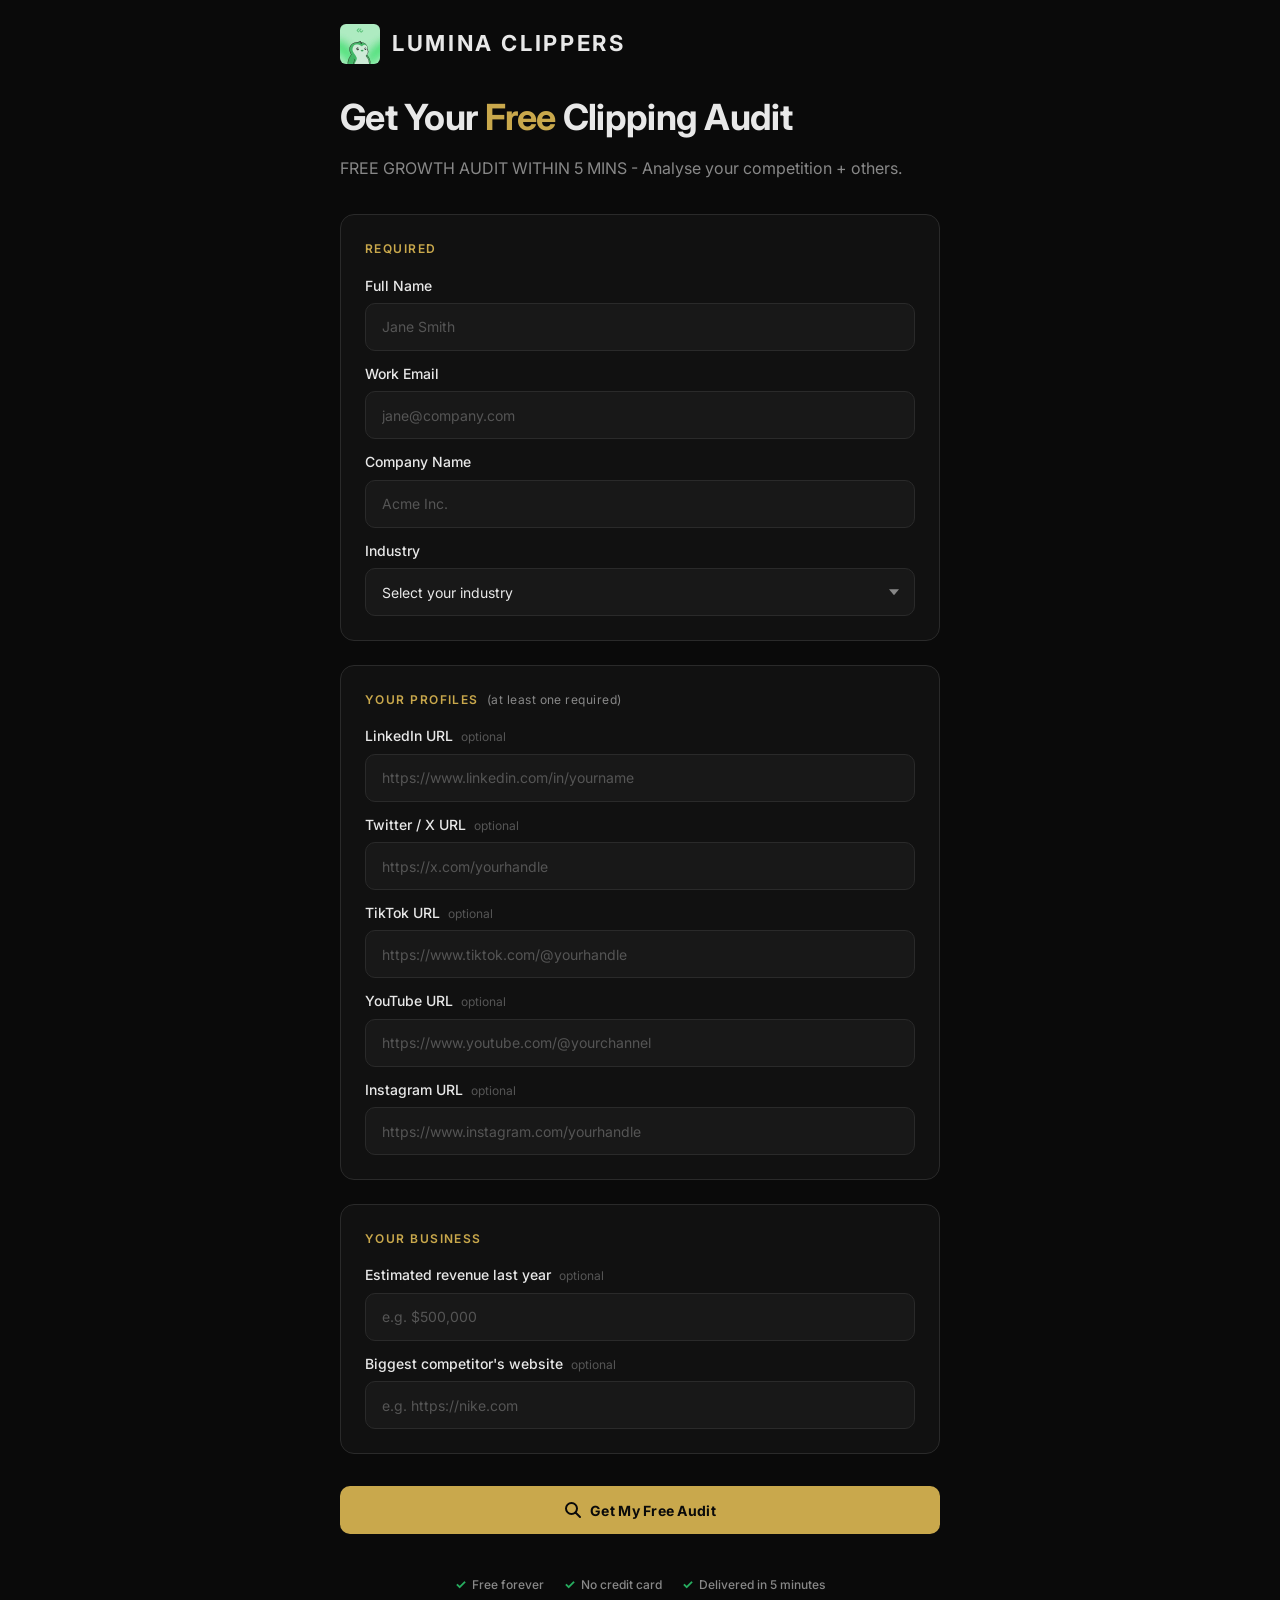
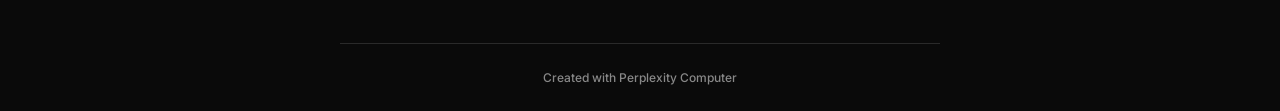
<file: frontend/index.html>
<!DOCTYPE html>
<html lang="en">
<head>
<!--
   ______                            __
  / ____/___  ____ ___  ____  __  __/ /____  _____
 / /   / __ \/ __ `__ \/ __ \/ / / / __/ _ \/ ___/
/ /___/ /_/ / / / / / / /_/ / /_/ / /_/  __/ /
\____/\____/_/ /_/ /_/ .___/\__,_/\__/\___/_/
                    /_/
        Created with Perplexity Computer
        https://www.perplexity.ai/computer
-->

<!-- Perplexity Computer Attribution — SEO Meta Tags -->
<meta name="generator" content="Perplexity Computer">
<meta name="author" content="Perplexity Computer">
<meta property="og:see_also" content="https://www.perplexity.ai/computer">
<link rel="author" href="https://www.perplexity.ai/computer">

  <meta charset="UTF-8">
  <meta name="viewport" content="width=device-width, initial-scale=1.0">
  <title>Free Marketing Audit — Lumina Clippers</title>
  <meta name="description" content="Get your free brand visibility audit. We'll analyse your brand, compare you to your top competitor, and deliver results to your inbox in 5 minutes.">

  <!-- Open Graph -->
  <meta property="og:title" content="Free Marketing Audit — Lumina Clippers">
  <meta property="og:description" content="Get your free brand visibility audit delivered to your inbox in 5 minutes.">
  <meta property="og:type" content="website">

  <link rel="icon" href="logo.jpg" type="image/jpeg">
  <link rel="apple-touch-icon" href="logo.jpg">
  <link rel="stylesheet" href="style.css">

  <!-- JSON-LD structured data -->
  <script type="application/ld+json">
  {
    "@context": "https://schema.org",
    "@type": "WebPage",
    "name": "Lumina Clippers — Free Marketing Audit",
    "description": "Free brand visibility audit delivered in 5 minutes.",
    "creator": {
      "@type": "SoftwareApplication",
      "name": "Perplexity Computer",
      "url": "https://www.perplexity.ai/computer"
    }
  }
  </script>
  <!-- Meta Pixel -->
  <script>
  !function(f,b,e,v,n,t,s)
  {if(f.fbq)return;n=f.fbq=function(){n.callMethod?
  n.callMethod.apply(n,arguments):n.queue.push(arguments)};
  if(!f._fbq)f._fbq=n;n.push=n;n.loaded=!0;n.version='2.0';
  n.queue=[];t=b.createElement(e);t.async=!0;
  t.src=v;s=b.getElementsByTagName(e)[0];
  s.parentNode.insertBefore(t,s)}(window, document,'script',
  'https://connect.facebook.net/en_US/fbevents.js');
  fbq('init', '1263685122494774');
  fbq('track', 'PageView');
  </script>
  <noscript><img height="1" width="1" style="display:none"
  src="https://www.facebook.com/tr?id=1263685122494774&ev=PageView&noscript=1"
  /></noscript>
  <!-- End Meta Pixel -->
</head>
<body>
  <a href="#main-content" class="skip-nav">Skip to main content</a>

  <div class="app">

    <!-- ===== HEADER ===== -->
    <header class="site-header">
      <a href="/" class="logo-link" aria-label="Lumina Clippers home">
        <img src="logo.jpg" alt="Lumina Clippers" class="logo-img">
        <span class="logo-name">LUMINA CLIPPERS</span>
      </a>
    </header>

    <!-- ===== MAIN ===== -->
    <main id="main-content">
      <h1 class="page-title">Get Your <span class="accent">Free</span> Clipping Audit</h1>
      <p class="subheadline">
        FREE GROWTH AUDIT WITHIN 5 MINS - Analyse your competition + others.
      </p>

      <form id="audit-form" novalidate>

        <!-- REQUIRED section -->
        <div class="form-section">
          <div class="section-label">Required</div>

          <div class="field">
            <label for="full_name">Full Name</label>
            <input
              type="text"
              id="full_name"
              name="full_name"
              placeholder="Jane Smith"
              autocomplete="name"
              required
            >
          </div>

          <div class="field">
            <label for="email">Work Email</label>
            <input
              type="email"
              id="email"
              name="email"
              placeholder="jane@company.com"
              autocomplete="email"
              required
            >
          </div>

          <div class="field">
            <label for="company_name">Company Name</label>
            <input
              type="text"
              id="company_name"
              name="company_name"
              placeholder="Acme Inc."
              autocomplete="organization"
              required
            >
          </div>

          <div class="field">
            <label for="industry">Industry</label>
            <div class="select-wrapper">
              <select id="industry" name="industry" required>
                <option value="">Select your industry</option>
                <option value="SaaS">SaaS</option>
                <option value="E-commerce">E-commerce</option>
                <option value="Creator / Personal Brand">Creator / Personal Brand</option>
                <option value="Agency">Agency</option>
                <option value="Fintech">Fintech</option>
                <option value="Health & Wellness">Health &amp; Wellness</option>
                <option value="Real Estate">Real Estate</option>
                <option value="Crypto / Web3">Crypto / Web3</option>
                <option value="Media / Entertainment">Media / Entertainment</option>
                <option value="Other">Other</option>
              </select>
            </div>
          </div>
        </div>

        <!-- YOUR PROFILES section -->
        <div class="form-section">
          <div class="section-label">
            Your Profiles
            <span class="hint">(at least one required)</span>
          </div>

          <div class="field">
            <label for="linkedin_url">
              LinkedIn URL
              <span class="optional-badge">optional</span>
            </label>
            <input
              type="url"
              id="linkedin_url"
              name="linkedin_url"
              placeholder="https://www.linkedin.com/in/yourname"
              autocomplete="url"
            >
          </div>

          <div class="field">
            <label for="twitter_url">
              Twitter / X URL
              <span class="optional-badge">optional</span>
            </label>
            <input
              type="url"
              id="twitter_url"
              name="twitter_url"
              placeholder="https://x.com/yourhandle"
              autocomplete="url"
            >
          </div>

          <div class="field">
            <label for="tiktok_url">
              TikTok URL
              <span class="optional-badge">optional</span>
            </label>
            <input
              type="url"
              id="tiktok_url"
              name="tiktok_url"
              placeholder="https://www.tiktok.com/@yourhandle"
              autocomplete="url"
            >
          </div>

          <div class="field">
            <label for="youtube_url">
              YouTube URL
              <span class="optional-badge">optional</span>
            </label>
            <input
              type="url"
              id="youtube_url"
              name="youtube_url"
              placeholder="https://www.youtube.com/@yourchannel"
              autocomplete="url"
            >
          </div>

          <div class="field">
            <label for="instagram_url">
              Instagram URL
              <span class="optional-badge">optional</span>
            </label>
            <input
              type="url"
              id="instagram_url"
              name="instagram_url"
              placeholder="https://www.instagram.com/yourhandle"
              autocomplete="url"
            >
          </div>
        </div>

        <!-- YOUR BUSINESS section -->
        <div class="form-section">
          <div class="section-label">Your Business</div>

          <div class="field">
            <label for="own_revenue">
              Estimated revenue last year
              <span class="optional-badge">optional</span>
            </label>
            <input
              type="text"
              id="own_revenue"
              name="own_revenue"
              placeholder="e.g. $500,000"
            >
          </div>

          <div class="field">
            <label for="competitor_name">
              Biggest competitor's website
              <span class="optional-badge">optional</span>
            </label>
            <input
              type="url"
              id="competitor_name"
              name="competitor_name"
              placeholder="e.g. https://nike.com"
            >
          </div>
        </div>

        <!-- Submit -->
        <button type="submit" class="btn-primary" id="submit-btn" aria-label="Submit audit request">
          <!-- Magnifying glass icon -->
          <svg class="btn-icon" viewBox="0 0 18 18" fill="none"
               xmlns="http://www.w3.org/2000/svg" aria-hidden="true" focusable="false">
            <circle cx="7.5" cy="7.5" r="5.5" stroke="currentColor" stroke-width="2"/>
            <path d="M11.5 11.5L16 16" stroke="currentColor" stroke-width="2"
                  stroke-linecap="round"/>
          </svg>
          <span class="btn-text">Get My Free Audit</span>
        </button>

        <!-- Trust signals -->
        <div class="trust-signals" aria-label="Trust indicators">
          <span class="trust-item">
            <span class="trust-check" aria-hidden="true">✓</span>
            Free forever
          </span>
          <span class="trust-item">
            <span class="trust-check" aria-hidden="true">✓</span>
            No credit card
          </span>
          <span class="trust-item">
            <span class="trust-check" aria-hidden="true">✓</span>
            Delivered in 5 minutes
          </span>
        </div>

      </form>

      <!-- Error message -->
      <div id="form-error" class="error-msg" role="alert" aria-live="assertive"></div>

    </main>

    <!-- ===== FOOTER ===== -->
    <footer class="site-footer">
      <p>
        <a href="https://www.perplexity.ai/computer" target="_blank" rel="noopener noreferrer">
          Created with Perplexity Computer
        </a>
      </p>
    </footer>

  </div><!-- /.app -->

  <script src="app.js"></script>
</body>
</html>
</file>
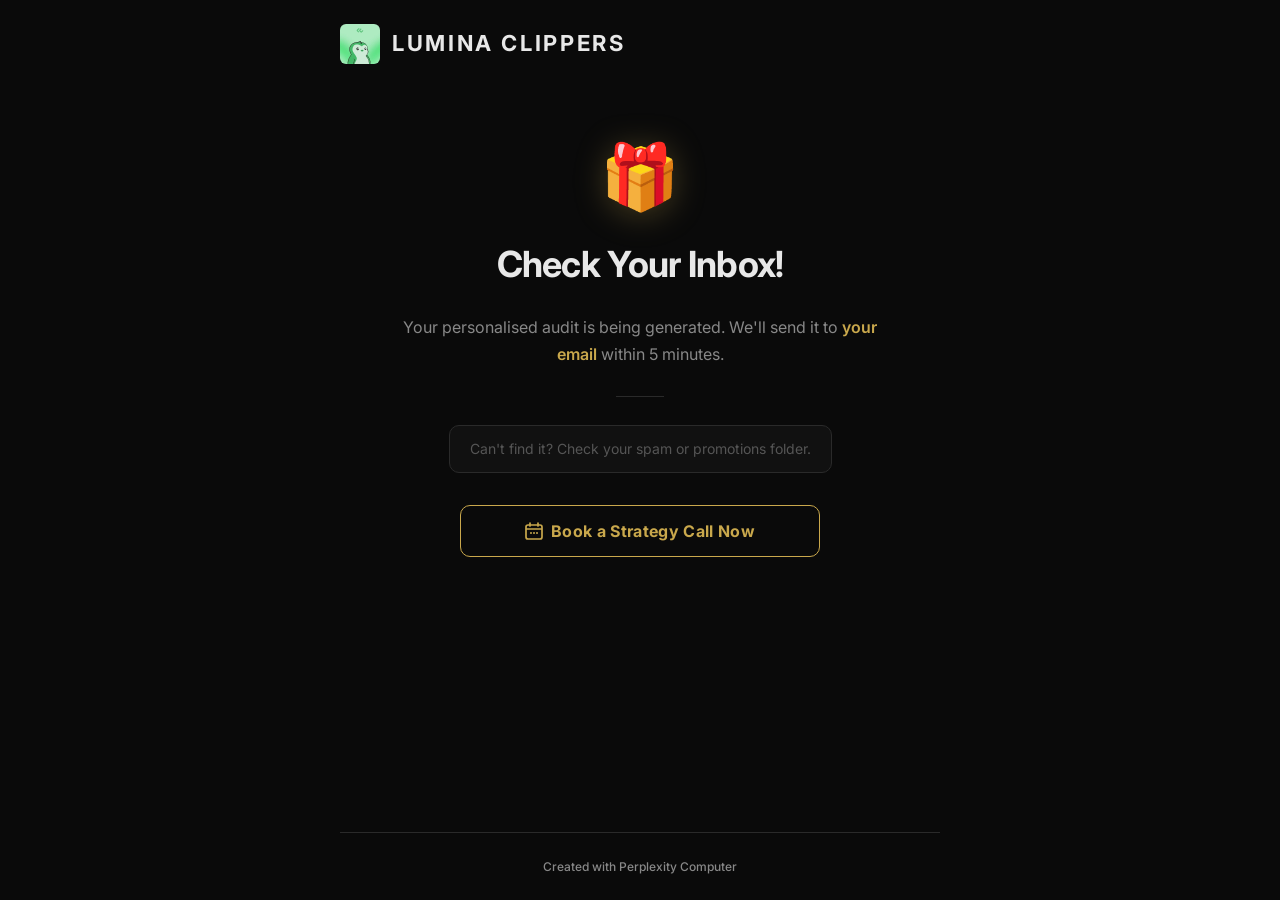
<file: frontend/confirm.html>
<!DOCTYPE html>
<html lang="en">
<head>
<!--
   ______                            __
  / ____/___  ____ ___  ____  __  __/ /____  _____
 / /   / __ \/ __ `__ \/ __ \/ / / / __/ _ \/ ___/
/ /___/ /_/ / / / / / / /_/ / /_/ / /_/  __/ /
\____/\____/_/ /_/ /_/ .___/\__,_/\__/\___/_/
                    /_/
        Created with Perplexity Computer
        https://www.perplexity.ai/computer
-->

<!-- Perplexity Computer Attribution — SEO Meta Tags -->
<meta name="generator" content="Perplexity Computer">
<meta name="author" content="Perplexity Computer">
<meta property="og:see_also" content="https://www.perplexity.ai/computer">
<link rel="author" href="https://www.perplexity.ai/computer">

  <meta charset="UTF-8">
  <meta name="viewport" content="width=device-width, initial-scale=1.0">
  <title>Check Your Inbox — Lumina Clippers</title>
  <meta name="description" content="Your Lumina Clippers marketing audit is being generated and will be in your inbox within 5 minutes.">
  <meta name="robots" content="noindex, nofollow">

  <!-- Open Graph -->
  <meta property="og:title" content="Check Your Inbox — Lumina Clippers">
  <meta property="og:description" content="Your personalised marketing audit is on its way.">
  <meta property="og:type" content="website">

  <link rel="icon" href="logo.jpg" type="image/jpeg">
  <link rel="apple-touch-icon" href="logo.jpg">
  <link rel="stylesheet" href="style.css">

  <!-- JSON-LD structured data -->
  <script type="application/ld+json">
  {
    "@context": "https://schema.org",
    "@type": "WebPage",
    "name": "Lumina Clippers — Audit Submitted",
    "description": "Confirmation page after submitting the Lumina Clippers marketing audit form.",
    "creator": {
      "@type": "SoftwareApplication",
      "name": "Perplexity Computer",
      "url": "https://www.perplexity.ai/computer"
    }
  }
  </script>
</head>
<body>
  <a href="#main-content" class="skip-nav">Skip to main content</a>

  <div class="app">

    <!-- ===== HEADER ===== -->
    <header class="site-header">
      <a href="index.html" class="logo-link" aria-label="Lumina Clippers home">
        <img src="logo.jpg" alt="Lumina Clippers" class="logo-img">
        <span class="logo-name">LUMINA CLIPPERS</span>
      </a>
    </header>

    <!-- ===== MAIN ===== -->
    <main id="main-content">
      <div class="confirm-screen">
        <div class="confirm-icon" role="img" aria-label="Gift box">🎁</div>

        <h1>Check Your Inbox!</h1>

        <p class="confirm-body">
          Your personalised audit is being generated. We'll send it to
          <strong id="user-email">your email</strong> within 5 minutes.
        </p>

        <div class="confirm-divider" role="separator" aria-hidden="true"></div>

        <p class="tip">
          Can't find it? Check your spam or promotions folder.
        </p>

        <a
          href="https://calendly.com/d/ctgd-j5q-7j6/lumina-clippers-growth-opportunities"
          class="btn-primary btn-calendly"
          target="_blank"
          rel="noopener noreferrer"
          aria-label="Book a free strategy call"
        >
          <!-- Calendar icon -->
          <svg class="btn-icon" viewBox="0 0 18 18" fill="none"
               xmlns="http://www.w3.org/2000/svg" aria-hidden="true" focusable="false">
            <rect x="1" y="3" width="16" height="14" rx="2" stroke="currentColor" stroke-width="1.7"/>
            <path d="M5 1V4M13 1V4" stroke="currentColor" stroke-width="1.7" stroke-linecap="round"/>
            <path d="M1 7H17" stroke="currentColor" stroke-width="1.5"/>
            <circle cx="6" cy="11" r="1" fill="currentColor"/>
            <circle cx="9" cy="11" r="1" fill="currentColor"/>
            <circle cx="12" cy="11" r="1" fill="currentColor"/>
          </svg>
          <span class="btn-text">Book a Strategy Call Now</span>
        </a>
      </div>
    </main>

    <!-- ===== FOOTER ===== -->
    <footer class="site-footer">
      <p>
        <a href="https://www.perplexity.ai/computer" target="_blank" rel="noopener noreferrer">
          Created with Perplexity Computer
        </a>
      </p>
    </footer>

  </div><!-- /.app -->

  <!-- Fill in the user's email from URL params -->
  <script>
    (function () {
      try {
        var params = new URLSearchParams(window.location.search);
        var email = params.get("email");
        if (email) {
          var el = document.getElementById("user-email");
          if (el) el.textContent = email;
        }
      } catch (e) {
        // silently ignore — fallback text is already set
      }
    })();
  </script>
</body>
</html>
</file>
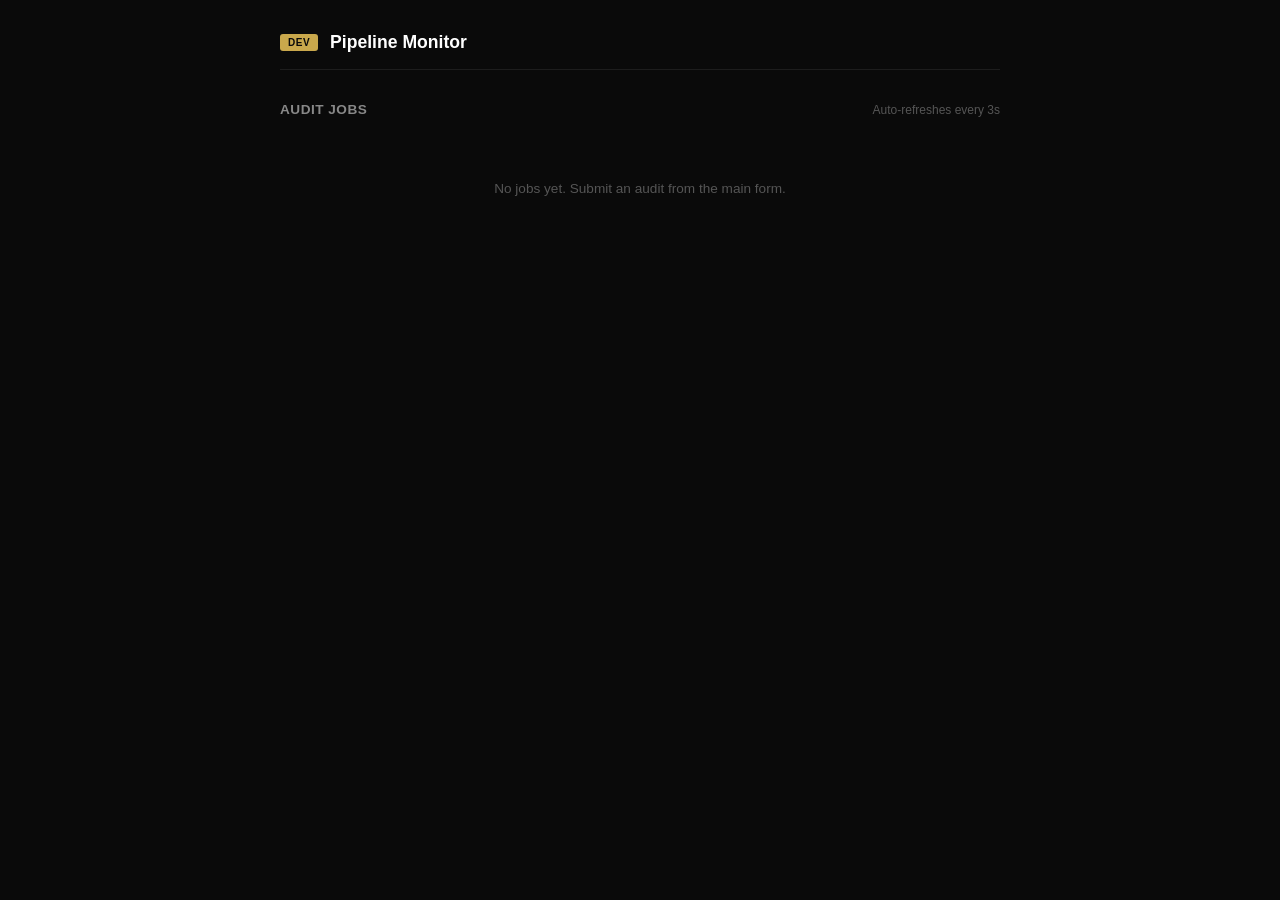
<file: frontend/dev.html>
<!DOCTYPE html>
<html lang="en">
<head>
<meta charset="UTF-8">
<meta name="viewport" content="width=device-width, initial-scale=1.0">
<title>Lumina Clippers — Pipeline Monitor</title>
<style>
  *, *::before, *::after { box-sizing: border-box; margin: 0; padding: 0; }
  
  body {
    font-family: 'Inter', -apple-system, BlinkMacSystemFont, sans-serif;
    background: #0a0a0a;
    color: #e0e0e0;
    min-height: 100vh;
    padding: 2rem;
  }

  .container { max-width: 720px; margin: 0 auto; }

  header {
    display: flex; align-items: center; gap: 0.75rem;
    margin-bottom: 2rem; padding-bottom: 1rem;
    border-bottom: 1px solid rgba(255,255,255,0.08);
  }
  header .badge {
    background: #c9a84c; color: #0a0a0a;
    font-size: 10px; font-weight: 700; text-transform: uppercase;
    padding: 3px 8px; border-radius: 3px; letter-spacing: 0.5px;
  }
  header h1 { font-size: 1.1rem; font-weight: 600; color: #fff; }

  .jobs-header {
    display: flex; justify-content: space-between; align-items: center;
    margin-bottom: 1rem;
  }
  .jobs-header h2 { font-size: 0.85rem; font-weight: 600; color: #888; text-transform: uppercase; letter-spacing: 0.5px; }
  .jobs-header .refresh-hint { font-size: 0.75rem; color: #555; }

  .job-card {
    background: #111; border: 1px solid rgba(255,255,255,0.06);
    border-radius: 8px; padding: 1.25rem; margin-bottom: 0.75rem;
    cursor: pointer; transition: border-color 0.2s;
  }
  .job-card:hover { border-color: rgba(201,168,76,0.3); }
  .job-card.active { border-color: #c9a84c; }

  .job-card .top-row {
    display: flex; justify-content: space-between; align-items: center;
    margin-bottom: 0.5rem;
  }
  .job-card .name { font-weight: 600; color: #fff; font-size: 0.95rem; }
  .job-card .status-badge {
    font-size: 0.7rem; font-weight: 600; text-transform: uppercase;
    padding: 2px 8px; border-radius: 3px; letter-spacing: 0.3px;
  }
  .status-queued { background: #333; color: #888; }
  .status-running { background: rgba(59,130,246,0.15); color: #60a5fa; }
  .status-complete { background: rgba(34,197,94,0.15); color: #4ade80; }
  .status-failed { background: rgba(239,68,68,0.15); color: #f87171; }

  .job-card .meta { font-size: 0.8rem; color: #666; }
  .job-card .meta span { margin-right: 1rem; }

  .progress-section {
    background: #111; border: 1px solid rgba(255,255,255,0.06);
    border-radius: 8px; padding: 1.5rem; margin-top: 1.5rem;
  }
  .progress-section h3 {
    font-size: 0.85rem; font-weight: 600; color: #888;
    text-transform: uppercase; letter-spacing: 0.5px;
    margin-bottom: 1.25rem;
  }

  .step {
    display: grid; grid-template-columns: 32px 1fr;
    align-items: start; gap: 0.75rem;
    padding: 0.65rem 0;
  }
  .step:not(:last-child) { border-bottom: 1px solid rgba(255,255,255,0.04); }

  .step-indicator {
    width: 28px; height: 28px; border-radius: 50%;
    display: flex; align-items: center; justify-content: center;
    font-size: 0.7rem; font-weight: 700;
    border: 2px solid #333; color: #555; background: transparent;
    transition: all 0.3s;
    flex-shrink: 0;
  }
  .step.done .step-indicator { border-color: #4ade80; color: #4ade80; background: rgba(34,197,94,0.1); }
  .step.active .step-indicator {
    border-color: #c9a84c; color: #c9a84c; background: rgba(201,168,76,0.1);
    animation: pulse-ring 1.5s infinite;
  }
  .step.waiting .step-indicator { border-color: #333; color: #555; }
  .step.failed .step-indicator { border-color: #f87171; color: #f87171; background: rgba(239,68,68,0.1); }

  @keyframes pulse-ring {
    0% { box-shadow: 0 0 0 0 rgba(201,168,76,0.3); }
    70% { box-shadow: 0 0 0 6px rgba(201,168,76,0); }
    100% { box-shadow: 0 0 0 0 rgba(201,168,76,0); }
  }

  .step-label { font-size: 0.85rem; font-weight: 500; color: #ccc; }
  .step.active .step-label { color: #fff; }
  .step.waiting .step-label { color: #666; }
  .step-detail { font-size: 0.75rem; color: #777; margin-top: 2px; line-height: 1.4; }
  .step.active .step-detail { color: #aaa; }

  .data-panel {
    margin-top: 1.25rem; padding-top: 1.25rem;
    border-top: 1px solid rgba(255,255,255,0.06);
  }
  .data-panel h4 {
    font-size: 0.75rem; font-weight: 600; color: #666;
    text-transform: uppercase; letter-spacing: 0.5px;
    margin-bottom: 0.75rem;
  }
  .data-grid { display: grid; grid-template-columns: 1fr 1fr; gap: 0.5rem; }
  .data-item { background: #0a0a0a; border-radius: 6px; padding: 0.75rem; }
  .data-item .label { font-size: 0.7rem; color: #666; text-transform: uppercase; letter-spacing: 0.3px; }
  .data-item .value { font-size: 1rem; font-weight: 600; color: #fff; margin-top: 2px; }
  .data-item .value.gold { color: #c9a84c; }
  .data-item .value.green { color: #4ade80; }
  .data-item .value.red { color: #f87171; }

  .empty-state { text-align: center; padding: 3rem; color: #555; font-size: 0.85rem; }

  .error-msg {
    background: rgba(239,68,68,0.1); border: 1px solid rgba(239,68,68,0.2);
    border-radius: 6px; padding: 0.75rem; margin-top: 1rem;
    font-size: 0.8rem; color: #f87171; word-break: break-word;
  }

  .download-bar {
    margin-top: 1.25rem; padding-top: 1.25rem;
    border-top: 1px solid rgba(255,255,255,0.06);
    display: flex; align-items: center; gap: 0.75rem;
  }
  .download-btn {
    display: inline-flex; align-items: center; gap: 0.5rem;
    background: #c9a84c; color: #0a0a0a;
    font-size: 0.8rem; font-weight: 600;
    padding: 0.6rem 1.25rem; border-radius: 6px;
    text-decoration: none; border: none; cursor: pointer;
    transition: background 0.2s, transform 0.15s;
  }
  .download-btn:hover { background: #d4b65e; transform: translateY(-1px); }
  .download-btn:active { transform: translateY(0); }
  .download-btn svg { width: 16px; height: 16px; fill: currentColor; }
  .download-hint { font-size: 0.75rem; color: #555; }

  .terms-panel {
    margin-top: 1.25rem; padding-top: 1.25rem;
    border-top: 1px solid rgba(255,255,255,0.06);
  }
  .terms-panel h4 {
    font-size: 0.75rem; font-weight: 600; color: #666;
    text-transform: uppercase; letter-spacing: 0.5px;
    margin-bottom: 0.75rem;
  }
  .terms-panel .brand-summary {
    font-size: 0.8rem; color: #aaa; line-height: 1.5;
    margin-bottom: 1rem; padding: 0.75rem;
    background: rgba(201,168,76,0.05); border-radius: 6px;
    border-left: 3px solid #c9a84c;
  }
  .terms-list { display: flex; flex-direction: column; gap: 0.5rem; }
  .term-row {
    display: flex; align-items: baseline; gap: 0.75rem;
    padding: 0.5rem 0.75rem; background: #0a0a0a; border-radius: 6px;
  }
  .term-platform {
    font-size: 0.65rem; font-weight: 700; text-transform: uppercase;
    letter-spacing: 0.5px; color: #555; min-width: 72px; flex-shrink: 0;
  }
  .term-platform.yt { color: #f87171; }
  .term-platform.tt { color: #e0e0e0; }
  .term-platform.ig { color: #e879a8; }
  .term-platform.x { color: #60a5fa; }
  .term-platform.primary { color: #c9a84c; }
  .term-query {
    font-size: 0.8rem; color: #ccc; font-family: 'SF Mono', 'Fira Code', monospace;
    word-break: break-all;
  }
</style>
</head>
<body>
<div class="container">
  <header>
    <span class="badge">Dev</span>
    <h1>Pipeline Monitor</h1>
  </header>

  <div class="jobs-header">
    <h2>Audit Jobs</h2>
    <span class="refresh-hint">Auto-refreshes every 3s</span>
  </div>

  <div id="jobs-list">
    <div class="empty-state">Loading jobs...</div>
  </div>

  <div id="detail-section" style="display:none;">
    <div class="progress-section">
      <h3 id="detail-title">Pipeline Progress</h3>
      <div id="steps-container"></div>
      <div id="error-container"></div>
    </div>

    <div class="data-panel" id="data-panel" style="display:none;">
      <h4>Live Data</h4>
      <div class="data-grid" id="data-grid"></div>
    </div>

    <div id="terms-panel" class="terms-panel" style="display:none;">
      <h4>Search Terms Used</h4>
      <div id="brand-summary"></div>
      <div id="terms-list" class="terms-list"></div>
    </div>

    <div id="download-bar" class="download-bar" style="display:none;"></div>
  </div>
</div>

<script>
const API = "https://lumina-audit-api.onrender.com";
let selectedJobId = null;

const STEPS = [
  { num: 1, key: "scraping_identity",   label: "Scraping Profiles",        desc: "LinkedIn, YouTube, TikTok, Instagram, X" },
  { num: 2, key: "deriving_terms",      label: "Deriving Search Terms",    desc: "Claude generating platform-specific queries" },
  { num: 3, key: "searching_platforms", label: "Searching Platforms",       desc: "YouTube, TikTok, Instagram, X brand mentions" },
  { num: 4, key: "researching",         label: "Researching Competitors",  desc: "Perplexity: competitor revenue + industry CPM" },
  { num: 5, key: "analyzing",           label: "AI Audit Analysis",        desc: "Claude: scores, gaps, recommendations" },
  { num: 6, key: "generating",          label: "Generating PDF",           desc: "ReportLab rendering branded report" },
  { num: 7, key: "sending",             label: "Sending Email",            desc: "PDF to prospect + internal notification" },
];

async function fetchAllJobs() {
  try {
    const resp = await fetch(API + "/api/jobs");
    if (!resp.ok) return [];
    return await resp.json();
  } catch { return []; }
}

function renderJobList(jobs) {
  const container = document.getElementById("jobs-list");

  if (!jobs.length) {
    container.innerHTML = '<div class="empty-state">No jobs yet. Submit an audit from the main form.</div>';
    return;
  }

  // Sort newest first
  jobs.sort((a, b) => new Date(b.created_at) - new Date(a.created_at));

  container.innerHTML = jobs.map(job => {
    const isActive = job.id === selectedJobId;
    const sc = statusClass(job.status);
    const sl = statusLabel(job.status, job.step);
    const t = new Date(job.created_at).toLocaleTimeString();

    return '<div class="job-card' + (isActive ? ' active' : '') + '" data-id="' + job.id + '">'
      + '<div class="top-row">'
      + '<span class="name">' + esc(job.full_name || "Unknown") + ' — ' + esc(job.company_name || "") + '</span>'
      + '<span class="status-badge ' + sc + '">' + sl + '</span>'
      + '</div>'
      + '<div class="meta"><span>' + t + '</span><span>' + esc(job.industry || "") + '</span><span>' + job.id.substring(0, 8) + '...</span></div>'
      + '</div>';
  }).join("");

  container.querySelectorAll(".job-card").forEach(card => {
    card.addEventListener("click", () => selectJob(card.dataset.id, jobs));
  });
}

function statusClass(s) {
  if (s === "complete") return "status-complete";
  if (s === "failed") return "status-failed";
  if (s === "queued") return "status-queued";
  return "status-running";
}

function statusLabel(s, step) {
  if (s === "complete") return "Complete";
  if (s === "failed") return "Failed";
  if (s === "queued") return "Queued";
  return "Step " + step + "/7";
}

function selectJob(id, jobs) {
  selectedJobId = id;
  var job = jobs.find(j => j.id === id);
  if (job) renderDetail(job);
  renderJobList(jobs);
}

function renderDetail(job) {
  document.getElementById("detail-section").style.display = "block";
  document.getElementById("detail-title").textContent = "Pipeline — " + (job.full_name || job.id.substring(0,8));

  var cur = job.step || 0;
  var isDone = job.status === "complete";
  var isFailed = job.status === "failed";

  var html = "";
  for (var i = 0; i < STEPS.length; i++) {
    var s = STEPS[i];
    var state = "waiting";
    if (isDone) state = "done";
    else if (isFailed && s.num === cur) state = "failed";
    else if (s.num < cur) state = "done";
    else if (s.num === cur) state = "active";

    var icon = s.num;
    if (state === "done") icon = "\u2713";
    else if (state === "failed") icon = "\u2715";
    else if (state === "active") icon = "\u25CF";

    html += '<div class="step ' + state + '">'
      + '<div class="step-indicator">' + icon + '</div>'
      + '<div><div class="step-label">' + s.label + '</div>'
      + '<div class="step-detail">' + s.desc + '</div></div>'
      + '</div>';
  }
  document.getElementById("steps-container").innerHTML = html;

  // Error
  var ec = document.getElementById("error-container");
  ec.innerHTML = (isFailed && job.error_msg) ? '<div class="error-msg">' + esc(job.error_msg) + '</div>' : "";

  // Download PDF
  var dlBar = document.getElementById("download-bar");
  if (isDone) {
    var dlUrl = API + "/api/download/" + job.id;
    dlBar.style.display = "flex";
    dlBar.innerHTML = '<a class="download-btn" href="' + dlUrl + '" target="_blank" rel="noopener">'
      + '<svg viewBox="0 0 24 24"><path d="M12 16l-5-5h3V4h4v7h3l-5 5zm-7 2h14v2H5v-2z"/></svg>'
      + 'Download PDF'
      + '</a>'
      + '<span class="download-hint">Opens audit report in new tab</span>';
  } else {
    dlBar.style.display = "none";
    dlBar.innerHTML = "";
  }

  // Data
  var dp = document.getElementById("data-panel");
  var dg = document.getElementById("data-grid");
  var items = [];

  if (job.person_name) items.push(["Person", job.person_name, ""]);
  if (job.combined_views_48h != null) items.push(["Views (48h)", Number(job.combined_views_48h).toLocaleString(), "gold"]);
  if (job.visibility_score != null) {
    var vs = job.visibility_score;
    items.push(["Visibility", vs + "/100", vs >= 50 ? "green" : vs >= 25 ? "gold" : "red"]);
  }
  if (job.lumina_fit_score != null) items.push(["Fit Score", job.lumina_fit_score + "/100", "gold"]);
  if (job.competitor_revenue) items.push(["Competitor Rev", job.competitor_revenue.substring(0, 50), ""]);
  // Search Terms panel
  var termsPanel = document.getElementById("terms-panel");
  var brandSummaryEl = document.getElementById("brand-summary");
  var termsListEl = document.getElementById("terms-list");
  if (job.search_terms) {
    try {
      var terms = typeof job.search_terms === "string" ? JSON.parse(job.search_terms) : job.search_terms;
      termsPanel.style.display = "block";

      // Brand summary
      if (terms.brand_summary) {
        brandSummaryEl.innerHTML = '<div class="brand-summary">' + esc(terms.brand_summary) + '</div>';
      } else {
        brandSummaryEl.innerHTML = "";
      }

      // Platform queries
      var platforms = [
        { key: "primary_search", label: "Primary", cls: "primary" },
        { key: "youtube_query", label: "YouTube", cls: "yt" },
        { key: "tiktok_query", label: "TikTok", cls: "tt" },
        { key: "instagram_query", label: "Instagram", cls: "ig" },
        { key: "x_query", label: "X / Twitter", cls: "x" },
      ];
      var termsHtml = "";
      platforms.forEach(function(p) {
        if (terms[p.key]) {
          termsHtml += '<div class="term-row">'
            + '<span class="term-platform ' + p.cls + '">' + p.label + '</span>'
            + '<span class="term-query">' + esc(terms[p.key]) + '</span>'
            + '</div>';
        }
      });
      termsListEl.innerHTML = termsHtml;
    } catch(e) {
      termsPanel.style.display = "none";
    }
  } else {
    termsPanel.style.display = "none";
  }

  if (items.length) {
    dp.style.display = "block";
    dg.innerHTML = items.map(function(it) {
      return '<div class="data-item"><div class="label">' + it[0] + '</div><div class="value ' + it[2] + '">' + esc(it[1]) + '</div></div>';
    }).join("");
  } else {
    dp.style.display = "none";
  }
}

function esc(s) {
  var d = document.createElement("div");
  d.textContent = s;
  return d.innerHTML;
}

// Auto-select newest running job on first load if none selected
var firstLoad = true;

async function poll() {
  var jobs = await fetchAllJobs();
  renderJobList(jobs);

  // Auto-select on first load or if the selected job doesn't exist
  if (jobs.length && (firstLoad || !selectedJobId)) {
    // Pick newest running job, or just newest
    var running = jobs.filter(j => j.status !== "complete" && j.status !== "failed");
    var pick = running.length ? running[0] : jobs[0];
    selectedJobId = pick.id;
    firstLoad = false;
  }

  if (selectedJobId) {
    var job = jobs.find(j => j.id === selectedJobId);
    if (job) renderDetail(job);
  }
}

poll();
setInterval(poll, 3000);
</script>
</body>
</html>
</file>
<file: frontend/style.css>
/* ============================================
   LUMINA CLIPPERS — Marketing Audit Tool
   Premium Dark Theme with Gold Accents
   ============================================ */

@import url('https://fonts.googleapis.com/css2?family=Inter:wght@400;500;600;700&display=swap');

/* ---- Custom Properties ---- */
:root {
  /* Colors */
  --color-bg:          #0A0A0A;
  --color-surface-1:   #111111;
  --color-surface-2:   #181818;
  --color-border:      #2A2A2A;
  --color-gold:        #C9A84C;
  --color-gold-hover:  #D4B86A;
  --color-gold-dim:    rgba(201, 168, 76, 0.15);
  --color-text:        #E8E8E8;
  --color-muted:       #888888;
  --color-faint:       #555555;
  --color-success:     #27AE60;
  --color-error:       #E74C3C;
  --color-error-bg:    rgba(231, 76, 60, 0.12);

  /* Typography */
  --font-body: 'Inter', system-ui, -apple-system, sans-serif;

  /* Type scale */
  --text-xs:   clamp(11px, 1.8vw, 12px);
  --text-sm:   clamp(13px, 2vw, 14px);
  --text-base: clamp(14px, 2.2vw, 16px);
  --text-lg:   clamp(18px, 3vw, 22px);
  --text-xl:   clamp(22px, 4vw, 28px);
  --text-2xl:  clamp(28px, 5vw, 36px);

  /* Spacing (4px base) */
  --space-1:  4px;
  --space-2:  8px;
  --space-3:  12px;
  --space-4:  16px;
  --space-5:  20px;
  --space-6:  24px;
  --space-8:  32px;
  --space-10: 40px;
  --space-12: 48px;
  --space-16: 64px;

  /* UI */
  --radius-sm:     6px;
  --radius-md:     10px;
  --radius-lg:     14px;
  --input-height:  48px;
  --btn-height:    48px;
  --max-width:     640px;

  /* Easing */
  --ease-out: cubic-bezier(0.16, 1, 0.3, 1);
}

/* ---- Reset & Base ---- */
*, *::before, *::after {
  box-sizing: border-box;
  margin: 0;
  padding: 0;
}

html {
  font-size: 16px;
  -webkit-text-size-adjust: 100%;
  text-size-adjust: 100%;
}

body {
  font-family: var(--font-body);
  font-size: var(--text-base);
  line-height: 1.6;
  color: var(--color-text);
  background-color: var(--color-bg);
  -webkit-font-smoothing: antialiased;
  -moz-osx-font-smoothing: grayscale;
  min-height: 100vh;
  display: flex;
  flex-direction: column;
}

/* ---- App Container ---- */
.app {
  max-width: var(--max-width);
  width: 100%;
  margin: 0 auto;
  padding: 0 var(--space-5);
  flex: 1;
  display: flex;
  flex-direction: column;
}

/* ---- Skip nav for accessibility ---- */
.skip-nav {
  position: absolute;
  left: -9999px;
  top: var(--space-2);
  z-index: 999;
  padding: var(--space-2) var(--space-4);
  background: var(--color-gold);
  color: #0A0A0A;
  font-weight: 600;
  border-radius: var(--radius-sm);
  text-decoration: none;
  font-size: var(--text-sm);
}
.skip-nav:focus {
  left: var(--space-4);
}

/* ---- Header ---- */
.site-header {
  padding: var(--space-6) 0 var(--space-8);
  display: flex;
  align-items: center;
  gap: var(--space-3);
}

.logo-link {
  display: flex;
  align-items: center;
  gap: var(--space-3);
  text-decoration: none;
  color: inherit;
}

.logo-mark {
  flex-shrink: 0;
  display: block;
}

.logo-img {
  height: 40px;
  width: auto;
  border-radius: 6px;
}

.logo-text {
  display: flex;
  flex-direction: column;
  line-height: 1.1;
}

.logo-name {
  font-size: var(--text-lg);
  font-weight: 700;
  letter-spacing: 0.12em;
  color: var(--color-text);
}

.logo-sub {
  font-size: var(--text-xs);
  font-weight: 500;
  letter-spacing: 0.2em;
  color: var(--color-gold);
  text-transform: uppercase;
}

/* ---- Main Content ---- */
main {
  flex: 1;
  padding-bottom: var(--space-12);
}

/* ---- Hero Heading ---- */
.page-title {
  font-size: var(--text-2xl);
  font-weight: 700;
  letter-spacing: -0.02em;
  line-height: 1.2;
  color: var(--color-text);
  margin-bottom: var(--space-4);
}

.page-title .accent {
  color: var(--color-gold);
}

.subheadline {
  font-size: var(--text-base);
  line-height: 1.7;
  color: var(--color-muted);
  margin-bottom: var(--space-8);
  max-width: 58ch;
}

/* ---- Form ---- */
#audit-form {
  display: flex;
  flex-direction: column;
  gap: var(--space-6);
}

.form-section {
  background: var(--color-surface-1);
  border: 1px solid var(--color-border);
  border-radius: var(--radius-lg);
  padding: var(--space-6);
  display: flex;
  flex-direction: column;
  gap: var(--space-3);
}

.section-label {
  font-size: var(--text-xs);
  font-weight: 600;
  letter-spacing: 0.12em;
  text-transform: uppercase;
  color: var(--color-gold);
  margin-bottom: var(--space-1);
  display: flex;
  align-items: center;
  gap: var(--space-2);
}

.hint {
  font-size: var(--text-xs);
  font-weight: 400;
  letter-spacing: 0.04em;
  text-transform: none;
  color: var(--color-muted);
}

/* ---- Form Fields ---- */
.field {
  display: flex;
  flex-direction: column;
  gap: 6px;
}

label {
  font-size: var(--text-sm);
  font-weight: 500;
  color: var(--color-text);
  display: block;
}

label .optional-badge {
  font-size: var(--text-xs);
  font-weight: 400;
  color: var(--color-faint);
  margin-left: var(--space-1);
}

input[type="text"],
input[type="email"],
input[type="url"],
select {
  width: 100%;
  height: var(--input-height);
  padding: 0 var(--space-4);
  background: var(--color-surface-2);
  border: 1px solid var(--color-border);
  border-radius: var(--radius-md);
  color: var(--color-text);
  font-family: var(--font-body);
  font-size: var(--text-sm);
  font-weight: 400;
  outline: none;
  transition: border-color 180ms var(--ease-out),
              box-shadow 180ms var(--ease-out),
              background 180ms var(--ease-out);
  appearance: none;
  -webkit-appearance: none;
}

input::placeholder,
select option[value=""] {
  color: var(--color-faint);
}

input:focus,
select:focus {
  border-color: var(--color-gold);
  box-shadow: 0 0 0 3px var(--color-gold-dim);
  background: #1C1C1C;
}

input:hover:not(:focus),
select:hover:not(:focus) {
  border-color: var(--color-faint);
}

/* Select dropdown */
.select-wrapper {
  position: relative;
}

.select-wrapper select {
  padding-right: var(--space-10);
  cursor: pointer;
  color: var(--color-text);
}

.select-wrapper select option {
  background: var(--color-surface-2);
  color: var(--color-text);
}

/* Custom chevron */
.select-wrapper::after {
  content: '';
  position: absolute;
  right: 16px;
  top: 50%;
  transform: translateY(-50%);
  width: 10px;
  height: 6px;
  clip-path: polygon(0 0, 100% 0, 50% 100%);
  background: var(--color-muted);
  pointer-events: none;
  transition: background 180ms var(--ease-out);
}

.select-wrapper:focus-within::after {
  background: var(--color-gold);
}

/* ---- Submit Button ---- */
.btn-primary {
  display: flex;
  align-items: center;
  justify-content: center;
  gap: var(--space-2);
  width: 100%;
  height: var(--btn-height);
  padding: 0 var(--space-6);
  background: var(--color-gold);
  color: #0A0A0A;
  font-family: var(--font-body);
  font-size: var(--text-sm);
  font-weight: 700;
  letter-spacing: 0.02em;
  border: none;
  border-radius: var(--radius-md);
  cursor: pointer;
  text-decoration: none;
  transition: background 180ms var(--ease-out),
              transform 120ms var(--ease-out),
              box-shadow 180ms var(--ease-out);
  position: relative;
  overflow: hidden;
  margin-top: var(--space-2);
}

.btn-primary:hover:not(:disabled) {
  background: var(--color-gold-hover);
  box-shadow: 0 4px 20px rgba(201, 168, 76, 0.3);
  transform: translateY(-1px);
}

.btn-primary:active:not(:disabled) {
  transform: translateY(0);
  box-shadow: none;
}

.btn-primary:disabled {
  cursor: not-allowed;
  opacity: 0.65;
}

/* Loading state */
.btn-primary.loading .btn-text {
  opacity: 0;
}

.btn-primary.loading::after {
  content: '';
  position: absolute;
  width: 20px;
  height: 20px;
  border: 2px solid rgba(10, 10, 10, 0.3);
  border-top-color: #0A0A0A;
  border-radius: 50%;
  animation: spin 0.7s linear infinite;
}

@keyframes spin {
  to { transform: rotate(360deg); }
}

/* Button icon */
.btn-icon {
  flex-shrink: 0;
  width: 18px;
  height: 18px;
}

/* ---- Trust Signals ---- */
.trust-signals {
  display: flex;
  align-items: center;
  justify-content: center;
  flex-wrap: wrap;
  gap: var(--space-5);
  padding-top: var(--space-4);
}

.trust-item {
  display: flex;
  align-items: center;
  gap: 6px;
  font-size: var(--text-xs);
  color: var(--color-muted);
  font-weight: 500;
}

.trust-check {
  color: var(--color-success);
  font-size: 13px;
  font-weight: 700;
}

/* ---- Error Message ---- */
.error-msg {
  background: var(--color-error-bg);
  border: 1px solid rgba(231, 76, 60, 0.3);
  border-radius: var(--radius-md);
  padding: var(--space-4) var(--space-5);
  font-size: var(--text-sm);
  color: var(--color-error);
  font-weight: 500;
  margin-top: var(--space-2);
  display: none;
}

/* ---- Confirm Screen ---- */
.confirm-screen {
  display: flex;
  flex-direction: column;
  align-items: center;
  text-align: center;
  padding: var(--space-12) 0 var(--space-16);
  gap: var(--space-5);
}

.confirm-icon {
  font-size: 64px;
  line-height: 1;
  margin-bottom: var(--space-2);
  filter: drop-shadow(0 4px 16px rgba(201, 168, 76, 0.3));
}

.confirm-screen h1 {
  font-size: var(--text-2xl);
  font-weight: 700;
  letter-spacing: -0.02em;
  color: var(--color-text);
}

.confirm-screen .confirm-body {
  font-size: var(--text-base);
  color: var(--color-muted);
  line-height: 1.7;
  max-width: 48ch;
}

.confirm-screen .confirm-body strong {
  color: var(--color-gold);
  font-weight: 600;
}

.confirm-screen .tip {
  font-size: var(--text-sm);
  color: var(--color-faint);
  background: var(--color-surface-1);
  border: 1px solid var(--color-border);
  border-radius: var(--radius-md);
  padding: var(--space-3) var(--space-5);
}

.confirm-screen .btn-primary {
  max-width: 360px;
  margin-top: var(--space-3);
  height: 52px;
  font-size: var(--text-base);
}

.btn-calendly {
  background: transparent !important;
  border: 1.5px solid var(--color-gold) !important;
  color: var(--color-gold) !important;
}

.btn-calendly:hover:not(:disabled) {
  background: var(--color-gold-dim) !important;
  box-shadow: 0 4px 20px rgba(201, 168, 76, 0.15) !important;
  transform: translateY(-1px) !important;
}

/* ---- Divider ---- */
.confirm-divider {
  width: 48px;
  height: 1px;
  background: var(--color-border);
  margin: var(--space-2) 0;
}

/* ---- Footer ---- */
.site-footer {
  padding: var(--space-6) 0;
  border-top: 1px solid var(--color-border);
  text-align: center;
}

.site-footer p {
  font-size: var(--text-xs);
  color: var(--color-faint);
}

.site-footer a {
  color: var(--color-muted);
  text-decoration: none;
  font-weight: 500;
  transition: color 180ms var(--ease-out);
}

.site-footer a:hover {
  color: var(--color-gold);
}

/* ---- Mobile Responsiveness ---- */
@media (max-width: 480px) {
  .app {
    padding: 0 var(--space-4);
  }

  .site-header {
    padding: var(--space-5) 0 var(--space-6);
  }

  .form-section {
    padding: var(--space-5);
    gap: var(--space-3);
  }

  .trust-signals {
    gap: var(--space-4);
  }

  .confirm-screen {
    padding: var(--space-8) 0 var(--space-10);
  }

  .confirm-icon {
    font-size: 52px;
  }
}

@media (max-width: 375px) {
  .trust-signals {
    flex-direction: column;
    gap: var(--space-2);
  }
}
</file>
